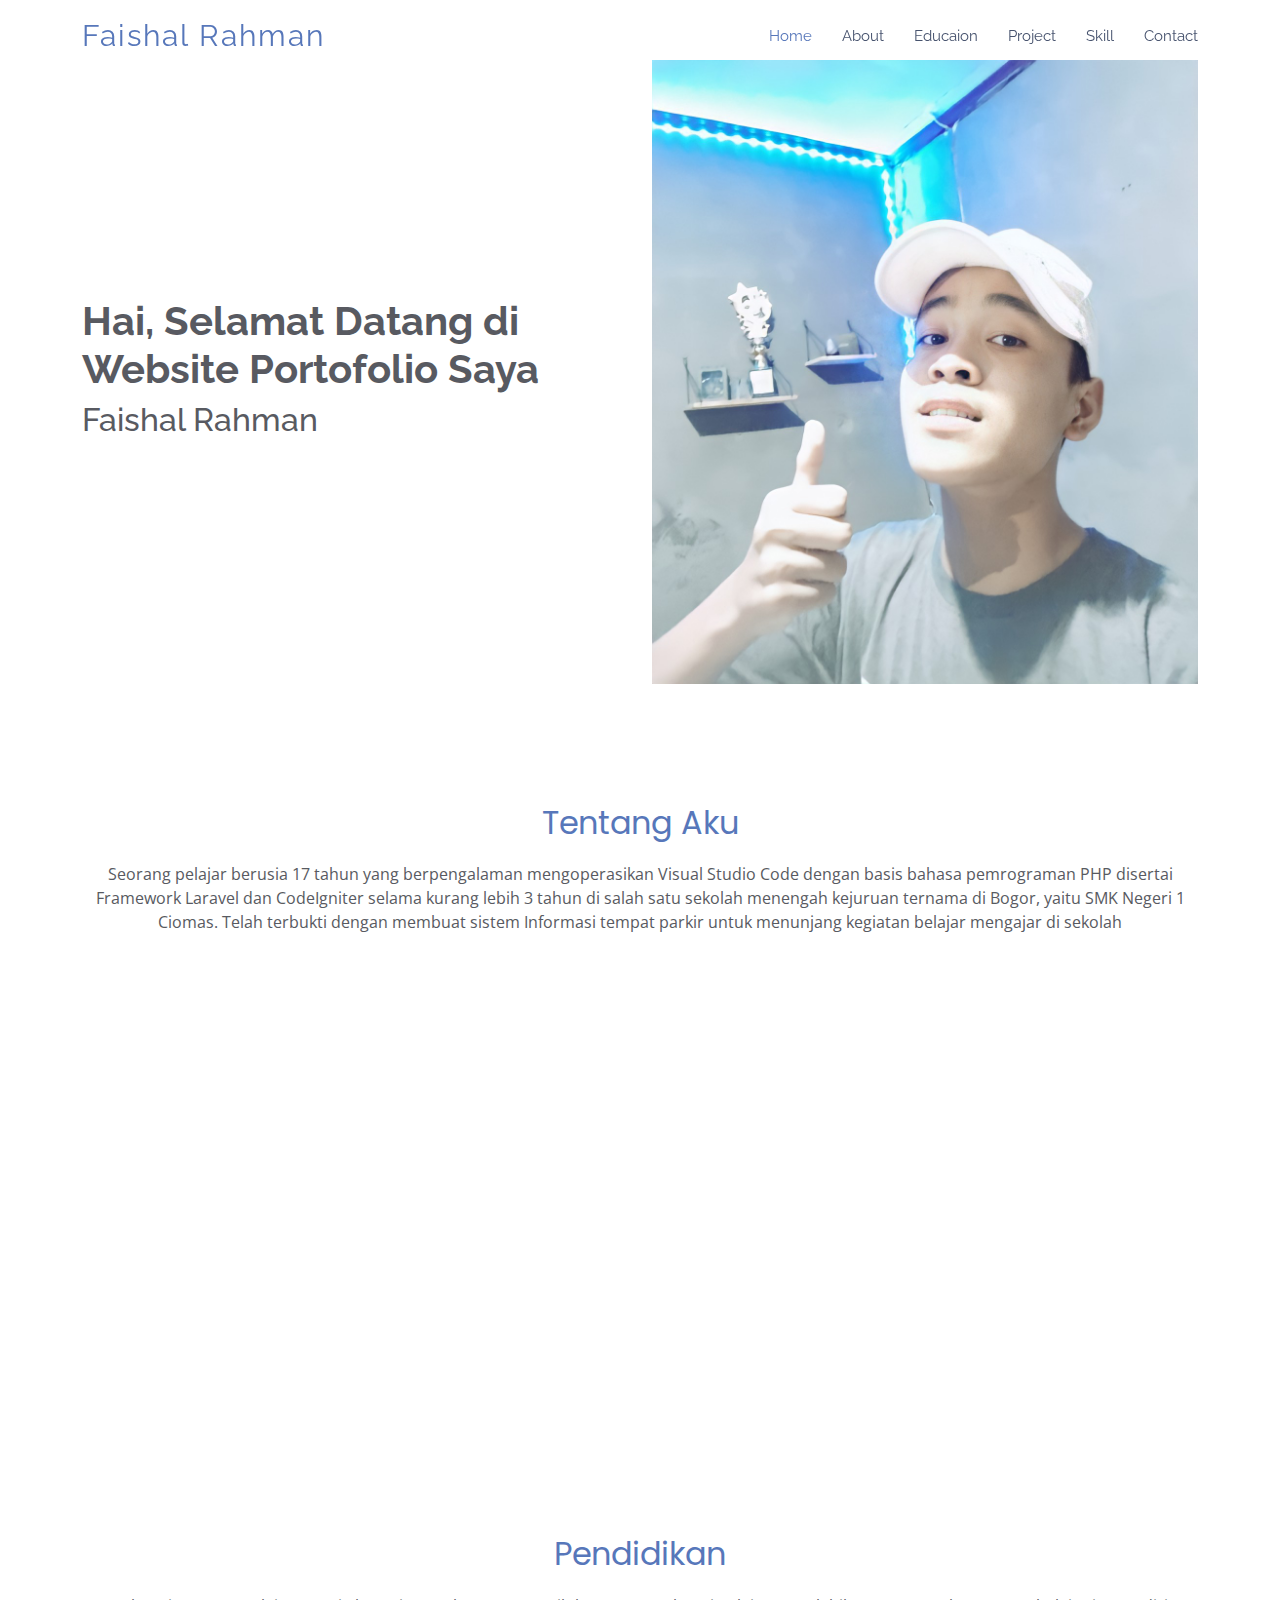
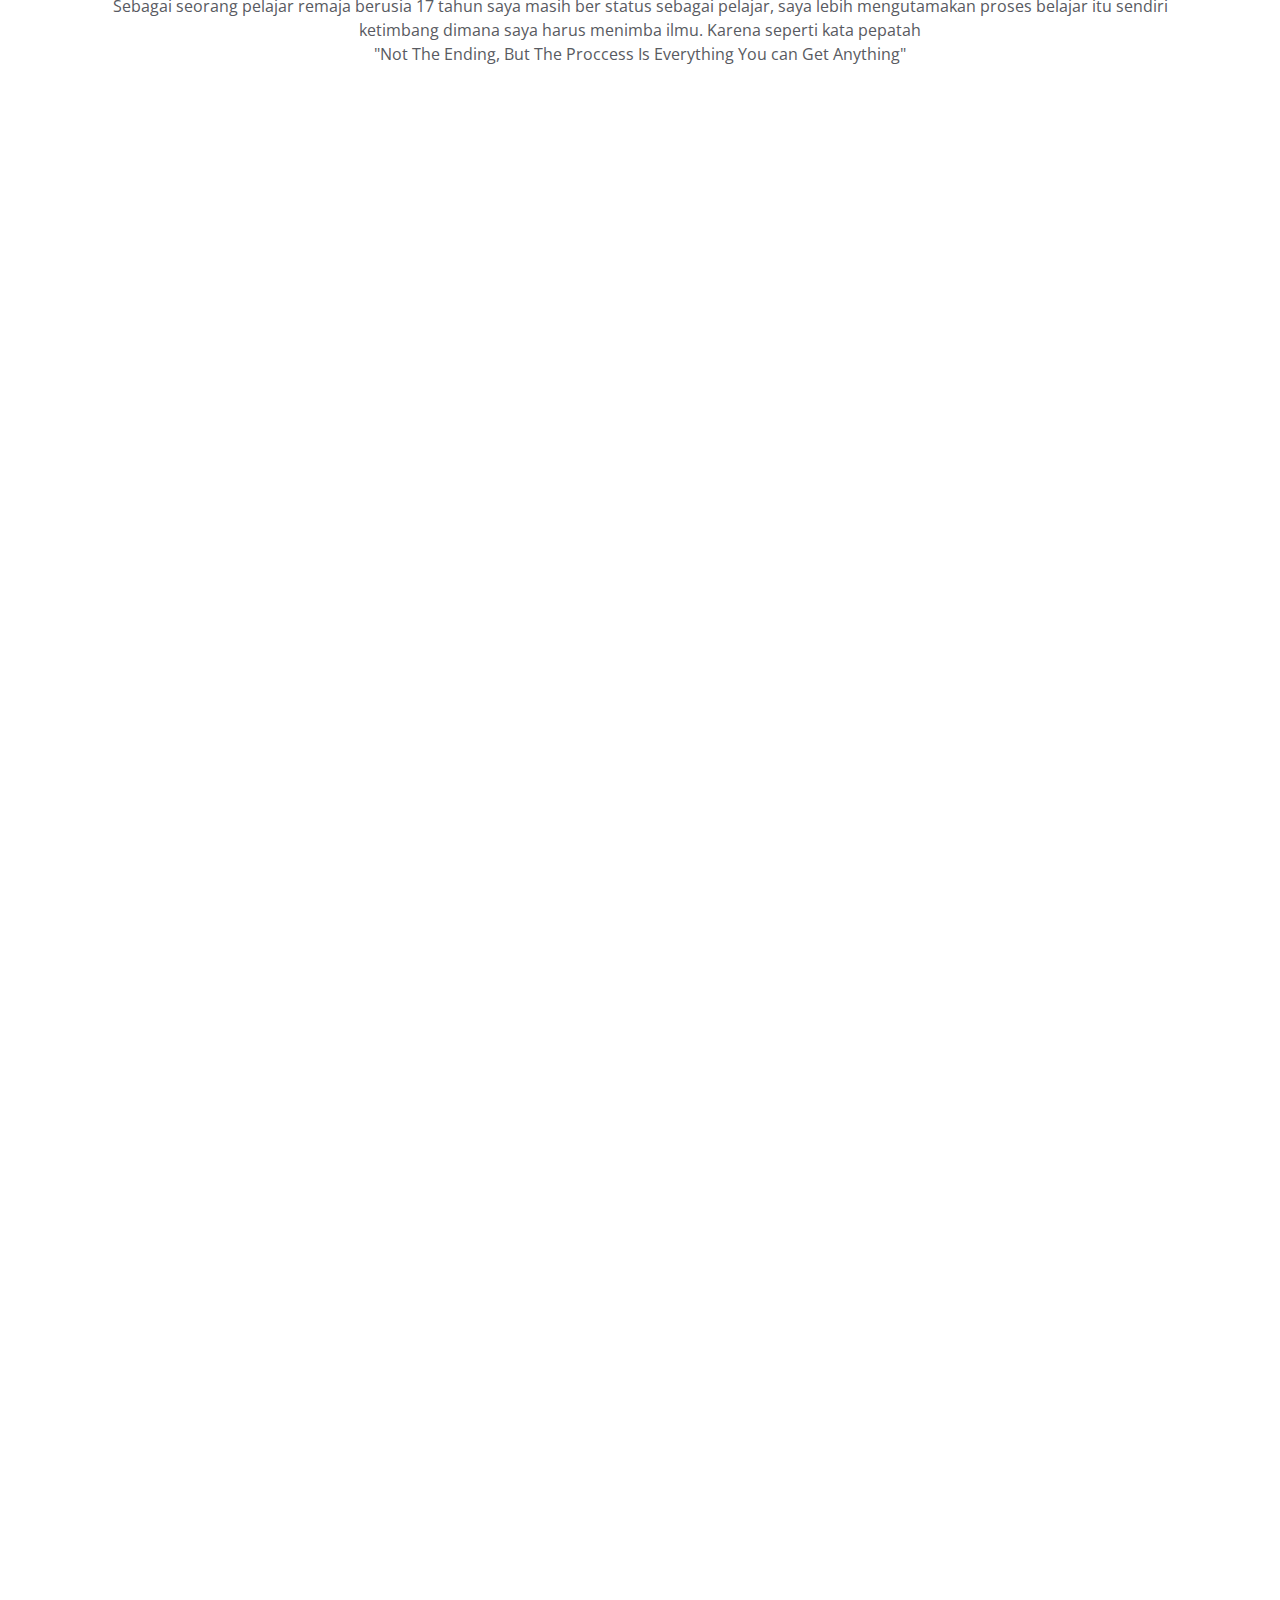
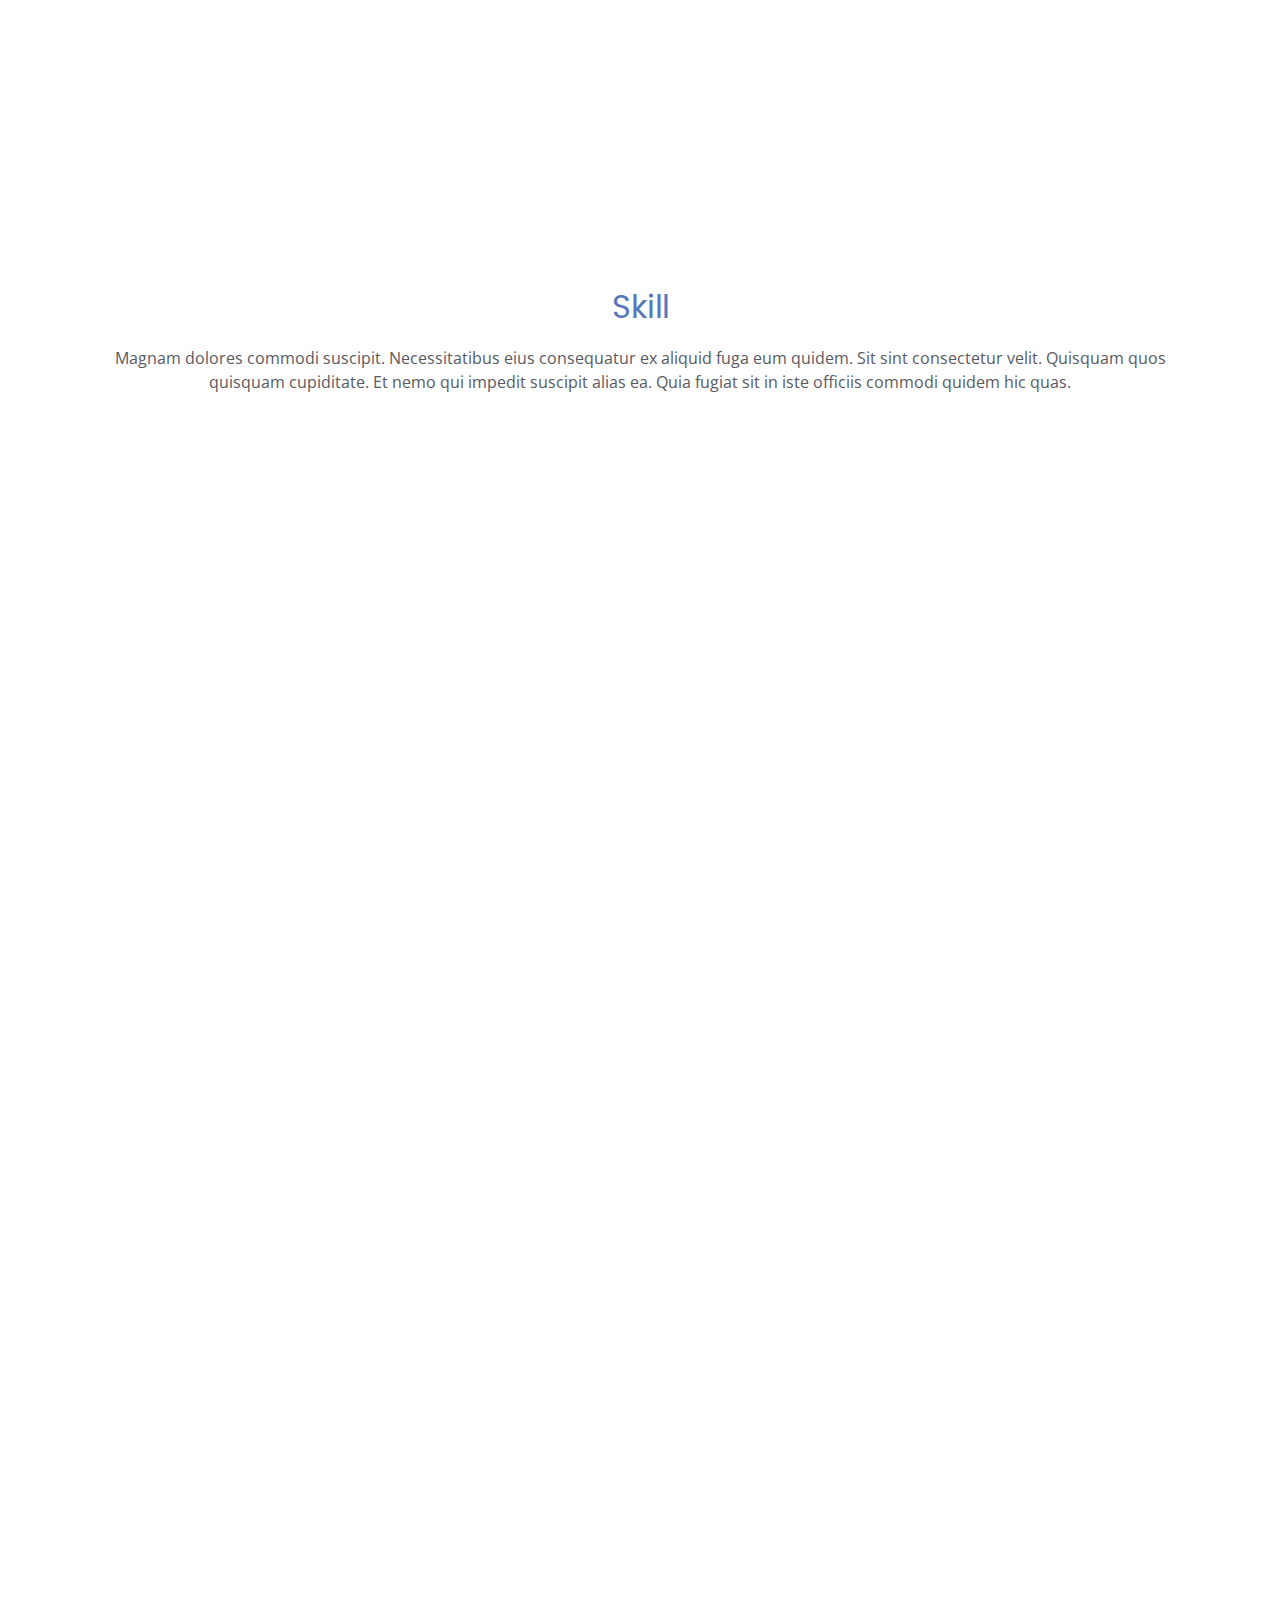
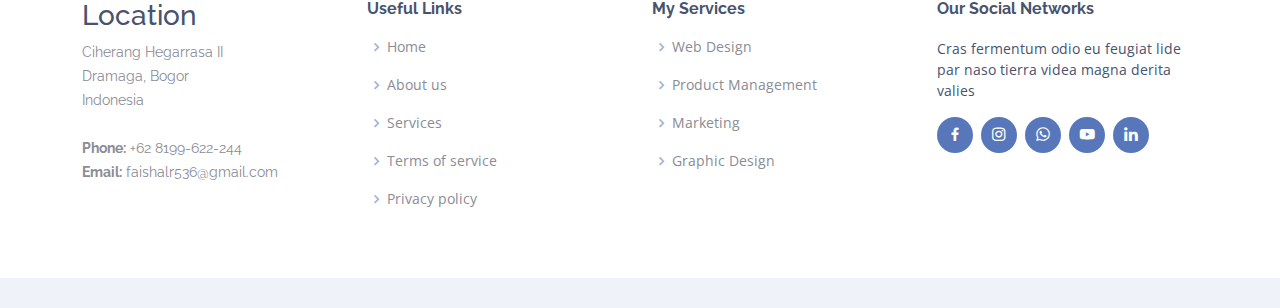
<file: index.html>
<!DOCTYPE html>
<html lang="en">

<head>
  <meta charset="utf-8">
  <meta content="width=device-width, initial-scale=1.0" name="viewport">

  <title>Faishal Rahman</title>
  <meta content="" name="description">
  <meta content="" name="keywords">

  <!-- Favicons -->
  <link href="assets/img/favicon.png" rel="icon">
  <link href="assets/img/apple-touch-icon.png" rel="apple-touch-icon">

  <!-- Google Fonts -->
  <link href="https://fonts.googleapis.com/css?family=Open+Sans:300,300i,400,400i,600,600i,700,700i|Raleway:300,300i,400,400i,500,500i,600,600i,700,700i|Poppins:300,300i,400,400i,500,500i,600,600i,700,700i" rel="stylesheet">

  <!-- Vendor CSS Files -->
  <link href="assets/vendor/aos/aos.css" rel="stylesheet">
  <link href="assets/vendor/bootstrap/css/bootstrap.min.css" rel="stylesheet">
  <link href="assets/vendor/bootstrap-icons/bootstrap-icons.css" rel="stylesheet">
  <link href="assets/vendor/boxicons/css/boxicons.min.css" rel="stylesheet">
  <link href="assets/vendor/glightbox/css/glightbox.min.css" rel="stylesheet">
  <link href="assets/vendor/swiper/swiper-bundle.min.css" rel="stylesheet">

  <!-- Template Main CSS File -->
  <link href="assets/css/style.css" rel="stylesheet">
</head>

<body>

  <!-- ======= Header ======= -->
  <header id="header" class="fixed-top  header-transparent ">
    <div class="container d-flex align-items-center justify-content-between">

      <div class="logo">
        <h1><a href="index.html">Faishal Rahman</a></h1>
        <!-- <a href="index.html"><img src="assets/img/logo.png" alt="" class="img-fluid"></a> -->
      </div>

      <nav id="navbar" class="navbar">
        <ul>
          <li><a class="nav-link scrollto active" href="#home">Home</a></li>
          <li><a class="nav-link scrollto" href="#biodata">About</a></li>
          <li><a class="nav-link scrollto" href="#pendidikan">Educaion</a></li>
          <li><a class="nav-link scrollto" href="#projek">Project</a></li>
          <li><a class="nav-link scrollto" href="#pricing">Skill</a></li>
          <li><a class="nav-link scrollto" href="#contact">Contact</a></li>
        </ul>
        <i class="bi bi-list mobile-nav-toggle"></i>
      </nav><!-- .navbar -->

    </div>
  </header><!-- End Header -->

  <!-- ======= Hero Section ======= -->
  <section id="home" class="d-flex align-items-center">

    <div class="container">
      <div class="row">
        <div class="col-lg-6 d-lg-flex flex-lg-column justify-content-center align-items-stretch pt-5 pt-lg-0 order-2 order-lg-1" data-aos="fade-up">
          <div>
            <b><h1><b>Hai, Selamat Datang di Website Portofolio Saya</b></h1></b>
            <h2>Faishal Rahman</h2>
          </div>
        </div>
        <div class="col-lg-6 d-lg-flex flex-lg-column align-items-stretch order-1 order-lg-2 hero-img" data-aos="fade-up">
          <img src="assets/img/hero-img.png" class="img-fluid" alt="">
        </div>
      </div>
    </div>

  </section><!-- End Hero -->

  <main id="main">

    <!-- ======= App Features Section ======= -->
    <section id="biodata" class="features">
      <div class="container">

        <div class="section-title">
          <h2>Tentang Aku</h2>
          <p>Seorang pelajar berusia 17 tahun yang berpengalaman mengoperasikan Visual Studio Code dengan basis bahasa pemrograman PHP disertai Framework Laravel dan CodeIgniter selama kurang lebih 3 tahun di salah satu sekolah menengah kejuruan ternama di Bogor, yaitu SMK Negeri 1 Ciomas. Telah terbukti dengan membuat sistem Informasi tempat parkir untuk menunjang kegiatan  belajar mengajar di sekolah</p>
        </div>

        <div class="row no-gutters">
          <div class="col-xl-7 d-flex align-items-stretch order-2 order-lg-1">
            <div class="content d-flex flex-column justify-content-center">
              <div class="row">
                <div class="col-md-6 icon-box" data-aos="fade-up">
                  <i class="bx bx-receipt"></i>
                  <h4>Nama Lengkap</h4>
                  <p>Faishal Rahman</p>
                </div>
                <div class="col-md-6 icon-box" data-aos="fade-up" data-aos-delay="100">
                  <i class="bx bx-cube-alt"></i>
                  <h4>Tempat, Tanggal Lahir</h4>
                  <p>18 Februari 2006</p>
                </div>
                <div class="col-md-6 icon-box" data-aos="fade-up" data-aos-delay="200">
                  <i class="bx bx-images"></i>
                  <h4>Jenis Kelamin</h4>
                  <p>Laki-laki</p>
                </div>
                <div class="col-md-6 icon-box" data-aos="fade-up" data-aos-delay="300">
                  <i class="bx bx-shield"></i>
                  <h4>Status</h4>
                  <p>Pelajar</p>
                </div>
                <div class="col-md-6 icon-box" data-aos="fade-up" data-aos-delay="400">
                  <i class="bx bx-atom"></i>
                  <h4>Kewarganegaraan</h4>
                  <p>Indonesia</p>
                </div>
                <div class="col-md-6 icon-box" data-aos="fade-up" data-aos-delay="500">
                  <i class="bx bx-id-card"></i>
                  <h4>Alamat</h4>
                  <p>Ciherang Hegarrasa II, Kec. Dramaga, Kab. Bogor, Jawa Barat, Indonesia</p>
                </div>
              </div>
            </div>
          </div>
          <div class="image col-xl-5 d-flex align-items-stretch justify-content-center order-1 order-lg-2" data-aos="fade-left" data-aos-delay="100">
            <img src="assets/img/features.png" class="img-fluid" alt="">
          </div>
        </div>

      </div>
    </section><!-- End App Features Section -->

    <!-- ======= Details Section ======= -->
    <section id="pendidikan" class="details">
      <div class="container">

        <div class="section-title">
          <h2>Pendidikan</h2>
          <p>Sebagai seorang pelajar remaja berusia 17 tahun saya masih ber status sebagai pelajar, saya lebih mengutamakan proses belajar itu sendiri ketimbang dimana saya harus menimba ilmu. Karena seperti kata pepatah <br>"Not The Ending, But The Proccess Is Everything You can Get Anything"</p>
        </div>

        <div class="row content">
          <div class="col-md-4" data-aos="fade-right">
            <img src="assets/img/details-1.png" class="img-fluid" alt="">
          </div>
          <div class="col-md-8 pt-4" data-aos="fade-up">
            <h3>SD Negeri Margajaya 04</h3>
            <p class="fst-italic">
            2012 - 2018
            </p>
            <ul>
              <li><i class="bi bi-check"></i> Aktif dalam mengikuti kegiatan organisasi maupun kegiatan sekolah</li>
              <li><i class="bi bi-check"></i> Mengikuti lomba-lomba akademik maupun olahraga</li>
              <li><i class="bi bi-check"></i> Selalu mendapatkan peringkat kelas hingga akhir kelulusan</li>
            </ul>
          </div>
        </div>

        <div class="row content">
          <div class="col-md-4 order-1 order-md-2" data-aos="fade-left">
           <center> <img src="assets/img/details-2.png" class="img-fluid" alt="" width="220"></center>
          </div>
          <div class="col-md-8 pt-5 order-2 order-md-1" data-aos="fade-up">
            <h3>MTs. Yasiba Bogor</h3>
            <p class="fst-italic">
             2018 - 2021
            </p>
            <ul>
              <li><i class="bi bi-check"></i> Aktif dalam mengikuti kegiatan sekolah</li>
              <li><i class="bi bi-check"></i> Selalu mendapatkan peringkat kelas hingga akhir kelulusan</li>
              <li><i class="bi bi-check"></i> Mendapatkan peringkat kelas pertama dan menjadi salah satu siswa terbaik dari beberapa kelas pada saat kelulusan</li>
            </ul>
          </div>
        </div>

        <div class="row content">
          <div class="col-md-4" data-aos="fade-right">
            <img src="assets/img/details-3.png" class="img-fluid" alt="">
          </div>
          <div class="col-md-8 pt-5" data-aos="fade-up">
            <h3>SMK Negeri 1 Ciomas</h3>
            <p>2021 - Sekarang</p>
            <ul>
              <li><i class="bi bi-check"></i> Aktif dalam mengikuti kegiatan sekolah</li>
              <li><i class="bi bi-check"></i> Mengikuti beberapa seminar resmi dari sekolah maupun pemerintah</li>
              <li><i class="bi bi-check"></i> Mendapat peringkat kelas setiap tahunya</li>
            </ul>
          </div>
        </div>


      </div>
    </section><!-- End Details Section -->

    <!-- ======= Projek Section ======= -->
    <section id="projek" class="gallery">
      <div class="container" data-aos="fade-up">

        <div class="section-title">
          <h2>Projek</h2>
          <p>Setelah mengikuti pembelajaran tentang pemrograman selama kurang lebih 3 tahun. Saya telah membuat beberapa projek hasil dari pembelajaran serta projek yang saya buat secara mandiri</p>
        </div>

      </div>

      <div class="container-fluid" data-aos="fade-up">
        <div class="gallery-slider swiper">
          <div class="swiper-wrapper">
            <div class="swiper-slide"><a href="assets/img/gallery/gallery-1.png" class="gallery-lightbox" data-gall="gallery-carousel"><img src="assets/img/gallery/gallery-1.png" class="img-fluid" alt=""></a></div>
            <div class="swiper-slide"><a href="assets/img/gallery/gallery-2.png" class="gallery-lightbox" data-gall="gallery-carousel"><img src="assets/img/gallery/gallery-2.png" class="img-fluid" alt=""></a></div>
            <div class="swiper-slide"><a href="assets/img/gallery/gallery-3.png" class="gallery-lightbox" data-gall="gallery-carousel"><img src="assets/img/gallery/gallery-3.png" class="img-fluid" alt=""></a></div>
          </div>
          <div class="swiper-pagination"></div>
        </div>

      </div>
    </section><!-- End Gallery Section -->


    <!-- ======= Pricing Section ======= -->
    <section id="Skill" class="pricing">
      <div class="container">

        <div class="section-title">
          <h2>Skill</h2>
          <p>Magnam dolores commodi suscipit. Necessitatibus eius consequatur ex aliquid fuga eum quidem. Sit sint consectetur velit. Quisquam quos quisquam cupiditate. Et nemo qui impedit suscipit alias ea. Quia fugiat sit in iste officiis commodi quidem hic quas.</p>
        </div>

        <div class="row no-gutters">

          <div class="col-lg-4 box" data-aos="fade-right">
            <h4><span>Kemampuan Dasar</span></h4>
            <ul>
              <li><i class="bx bx-check"></i> Leadership</li>
              <li><i class="bx bx-check"></i> Communication</li>
              <li><i class="bx bx-check"></i> Self-motivation</li>
              <li><i class="bx bx-check"></i> Team Work</li>
            </ul>
          </div>

          <div class="col-lg-4 box featured" data-aos="fade-up">
            <h3>Hard Skill</h3>
            <h4><span>Kemampuan Inti</span></h4>
            <ul>
              <li><i class="bx bx-check"></i> Public Speaking</li>
              <li><i class="bx bx-check"></i> Hardware Engineer</li>
              <li><i class="bx bx-check"></i> Junior Front-end Developer</li>
              <li><i class="bx bx-check"></i> Design Graphic</li>
              <li><i class="bx bx-check"></i> Copy Writter</li>
            </ul>
          </div>

          <div class="col-lg-4 box" data-aos="fade-left">
            <h3>Bahasa</h3>
            <h4><span>Kemampuan Berbahasa</span></h4>
            <ul>
              <li><i class="bx bx-check"></i> Indonesia</li>
              <li><i class="bx bx-check"></i> Inggris</li>
              <!-- <li><i class="bx bx-check"></i> Jepang</li> -->
            </ul>
          </div>

        </div>

      </div>
    </section><!-- End Pricing Section -->

    <!-- ======= Contact Section ======= -->
    <section id="contact" class="contact">
      <div class="container" data-aos="fade-up">

        <div class="section-title">
          <h2>Kontak</h2>
          <p>Magnam dolores commodi suscipit. Necessitatibus eius consequatur ex aliquid fuga eum quidem. Sit sint consectetur velit. Quisquam quos quisquam cupiditate. Et nemo qui impedit suscipit alias ea. Quia fugiat sit in iste officiis commodi quidem hic quas.</p>
        </div>

        <div class="row">

          <div class="col-lg-6">
            <div class="row">
              <div class="col-lg-6 info">
                <i class="bx bx-map"></i>
                <h4>Alamat</h4>
                <p>Ciherang Hegarrasa II<br>Dramaga, Bogor, Jawa Barat</p>
              </div>
              <div class="col-lg-6 info">
                <i class="bx bx-phone"></i>
                <h4>Hubungi Saya</h4>
                <p>+62 8199-622-2444<br>+62 8589-0792-457</p>
              </div>
              <div class="col-lg-6 info">
                <i class="bx bx-envelope"></i>
                <h4>Email Us</h4>
                <p>faishalr536@gmail.com</p><br>moonfire491@gail.com</p>
              </div>
              <div class="col-lg-6 info">
                <i class="bx bx-time-five"></i>
                <h4>Jam Kerja</h4>
                <p>Senin - Jumat: 09:00 s/d 16:00 <br>Sabtu: 10:00 s/d 15:00</p>
              </div>
            </div>
          </div>

          <div class="col-lg-6">
            <form action="forms/contact.php" method="post" role="form" class="php-email-form" data-aos="fade-up">
              <div class="form-group">
                <input placeholder="Your Name" type="text" name="name" class="form-control" id="name" required>
              </div>
              <div class="form-group mt-3">
                <input placeholder="Your Email" type="email" class="form-control" name="email" id="email" required>
              </div>
              <div class="form-group mt-3">
                <input placeholder="Subject" type="text" class="form-control" name="subject" id="subject" required>
              </div>
              <div class="form-group mt-3">
                <textarea placeholder="Message" class="form-control" name="message" rows="5" required></textarea>
              </div>
              <div class="my-3">
                <div class="loading">Loading</div>
                <div class="error-message"></div>
                <div class="sent-message">Your message has been sent. Thank you!</div>
              </div>
              <div class="text-center"><button type="submit">Send Message</button></div>
            </form>
          </div>

        </div>

      </div>
    </section><!-- End Contact Section -->

  </main><!-- End #main -->

  <!-- ======= Footer ======= -->
  <footer id="footer">
    <div class="footer-top">
      <div class="container">
        <div class="row">

          <div class="col-lg-3 col-md-6 footer-contact">
            <h3>Location</h3>
            <p>
              Ciherang Hegarrasa II<br>
              Dramaga, Bogor<br>
              Indonesia<br><br>
              <strong>Phone:</strong> +62 8199-622-244<br>
              <strong>Email:</strong> faishalr536@gmail.com<br>
            </p>
          </div>

          <div class="col-lg-3 col-md-6 footer-links">
            <h4>Useful Links</h4>
            <ul>
              <li><i class="bx bx-chevron-right"></i> <a href="#">Home</a></li>
              <li><i class="bx bx-chevron-right"></i> <a href="#">About us</a></li>
              <li><i class="bx bx-chevron-right"></i> <a href="#">Services</a></li>
              <li><i class="bx bx-chevron-right"></i> <a href="#">Terms of service</a></li>
              <li><i class="bx bx-chevron-right"></i> <a href="#">Privacy policy</a></li>
            </ul>
          </div>

          <div class="col-lg-3 col-md-6 footer-links">
            <h4>My Services</h4>
            <ul>
              <li><i class="bx bx-chevron-right"></i> <a href="#">Web Design</a></li>
              <li><i class="bx bx-chevron-right"></i> <a href="#">Product Management</a></li>
              <li><i class="bx bx-chevron-right"></i> <a href="#">Marketing</a></li>
              <li><i class="bx bx-chevron-right"></i> <a href="#">Graphic Design</a></li>
            </ul>
          </div>

          <div class="col-lg-3 col-md-6 footer-links">
            <h4>Our Social Networks</h4>
            <p>Cras fermentum odio eu feugiat lide par naso tierra videa magna derita valies</p>
            <div class="social-links mt-3">
              <a href="#=https://www.facebook.com/faishal.rahman.12935?mibextid=ZbWKwL" class="facebook"><i class="bx bxl-facebook"></i></a>
              <a href="https://instagram.com/cavion_21?igshid=ZGUzMzM3NWJiOQ==" class="instagram"><i class="bx bxl-instagram"></i></a>
              <a href="https://wa.me/qr/PVNDK6WKRZAOE1 " class="whatsapp"><i class="bx bxl-whatsapp"></i></a>
              <a href="https://youtube.com/@FaishalR-vg4py" class="google-plus"><i class="bx bxl-youtube"></i></a>
              <a href="https://www.linkedin.com/in/faishal-rahman-790828283" class="linkedin"><i class="bx bxl-linkedin"></i></a>
            </div>
          </div>

        </div>
      </div>
    </div>

  </footer><!-- End Footer -->

  <a href="#" class="back-to-top d-flex align-items-center justify-content-center"><i class="bi bi-arrow-up-short"></i></a>

  <!-- Vendor JS Files -->
  <script src="assets/vendor/aos/aos.js"></script>
  <script src="assets/vendor/bootstrap/js/bootstrap.bundle.min.js"></script>
  <script src="assets/vendor/glightbox/js/glightbox.min.js"></script>
  <script src="assets/vendor/swiper/swiper-bundle.min.js"></script>
  <script src="assets/vendor/php-email-form/validate.js"></script>

  <!-- Template Main JS File -->
  <script src="assets/js/main.js"></script>

</body>

</html>
</file>
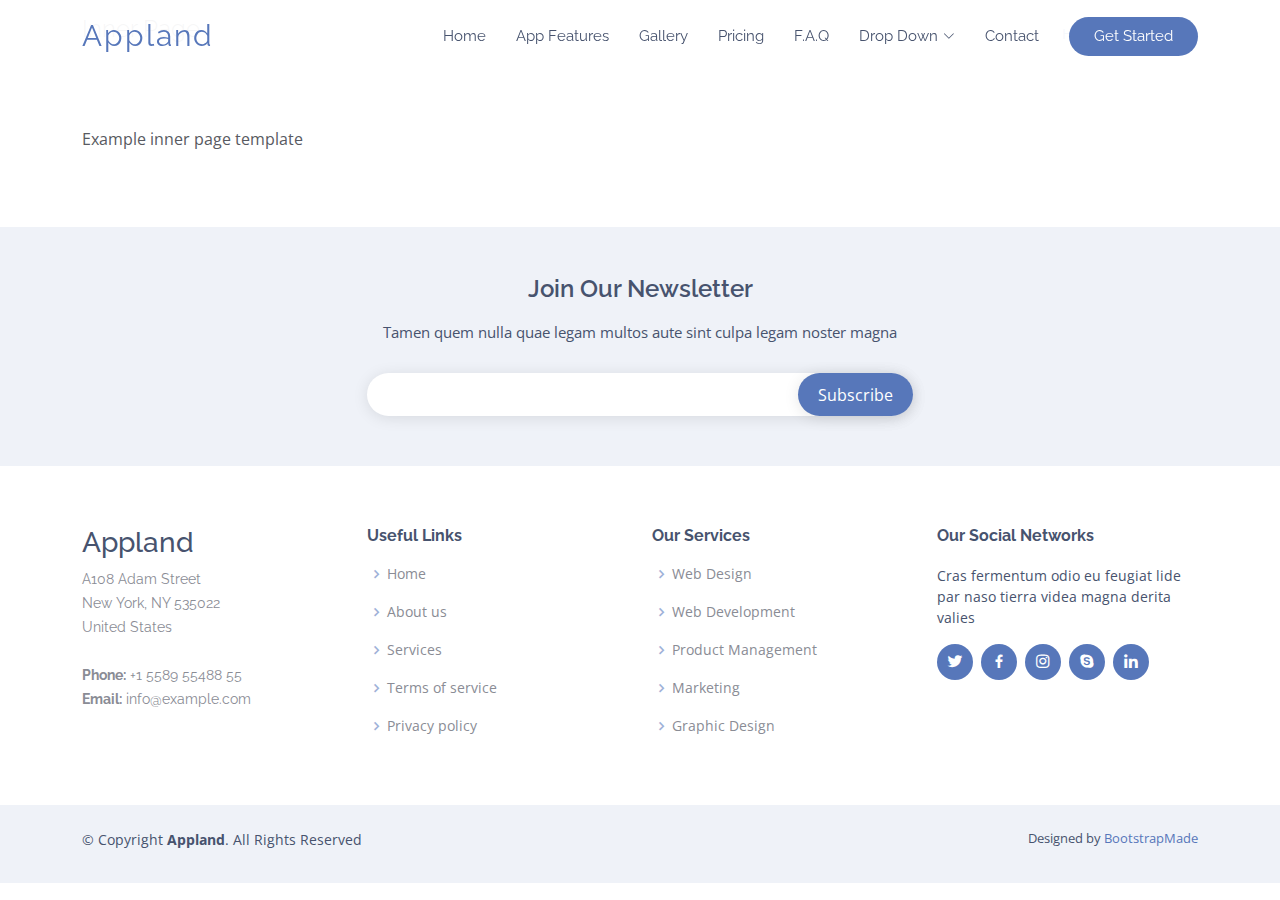
<file: inner-page.html>
<!DOCTYPE html>
<html lang="en">

<head>
  <meta charset="utf-8">
  <meta content="width=device-width, initial-scale=1.0" name="viewport">

  <title>Faishal Rahman</title>
  <meta content="" name="description">
  <meta content="" name="keywords">

  <!-- Favicons -->
  <link href="assets/img/favicon.png" rel="icon">
  <link href="assets/img/apple-touch-icon.png" rel="apple-touch-icon">

  <!-- Google Fonts -->
  <link href="https://fonts.googleapis.com/css?family=Open+Sans:300,300i,400,400i,600,600i,700,700i|Raleway:300,300i,400,400i,500,500i,600,600i,700,700i|Poppins:300,300i,400,400i,500,500i,600,600i,700,700i" rel="stylesheet">

  <!-- Vendor CSS Files -->
  <link href="assets/vendor/aos/aos.css" rel="stylesheet">
  <link href="assets/vendor/bootstrap/css/bootstrap.min.css" rel="stylesheet">
  <link href="assets/vendor/bootstrap-icons/bootstrap-icons.css" rel="stylesheet">
  <link href="assets/vendor/boxicons/css/boxicons.min.css" rel="stylesheet">
  <link href="assets/vendor/glightbox/css/glightbox.min.css" rel="stylesheet">
  <link href="assets/vendor/swiper/swiper-bundle.min.css" rel="stylesheet">

  <!-- Template Main CSS File -->
  <link href="assets/css/style.css" rel="stylesheet">
</head>

<body>

  <!-- ======= Header ======= -->
  <header id="header" class="fixed-top ">
    <div class="container d-flex align-items-center justify-content-between">

      <div class="logo">
        <h1><a href="index.html">Appland</a></h1>
        <!-- Uncomment below if you prefer to use an image logo -->
        <!-- <a href="index.html"><img src="assets/img/logo.png" alt="" class="img-fluid"></a>-->
      </div>

      <nav id="navbar" class="navbar">
        <ul>
          <li><a class="nav-link scrollto " href="#hero">Home</a></li>
          <li><a class="nav-link scrollto" href="#features">App Features</a></li>
          <li><a class="nav-link scrollto" href="#gallery">Gallery</a></li>
          <li><a class="nav-link scrollto" href="#pricing">Pricing</a></li>
          <li><a class="nav-link scrollto" href="#faq">F.A.Q</a></li>
          <li class="dropdown"><a href="#"><span>Drop Down</span> <i class="bi bi-chevron-down"></i></a>
            <ul>
              <li><a href="#">Drop Down 1</a></li>
              <li class="dropdown"><a href="#"><span>Deep Drop Down</span> <i class="bi bi-chevron-right"></i></a>
                <ul>
                  <li><a href="#">Deep Drop Down 1</a></li>
                  <li><a href="#">Deep Drop Down 2</a></li>
                  <li><a href="#">Deep Drop Down 3</a></li>
                  <li><a href="#">Deep Drop Down 4</a></li>
                  <li><a href="#">Deep Drop Down 5</a></li>
                </ul>
              </li>
              <li><a href="#">Drop Down 2</a></li>
              <li><a href="#">Drop Down 3</a></li>
              <li><a href="#">Drop Down 4</a></li>
            </ul>
          </li>
          <li><a class="nav-link scrollto" href="#contact">Contact</a></li>
          <li><a class="getstarted scrollto" href="#features">Get Started</a></li>
        </ul>
        <i class="bi bi-list mobile-nav-toggle"></i>
      </nav><!-- .navbar -->

    </div>
  </header><!-- End Header -->

  <main id="main">

    <!-- ======= Breadcrumbs Section ======= -->
    <section class="breadcrumbs">
      <div class="container">

        <div class="d-flex justify-content-between align-items-center">
          <h2>Inner Page</h2>
          <ol>
            <li><a href="index.html">Home</a></li>
            <li>Inner Page</li>
          </ol>
        </div>

      </div>
    </section><!-- End Breadcrumbs Section -->

    <section class="inner-page">
      <div class="container">
        <p>
          Example inner page template
        </p>
      </div>
    </section>

  </main><!-- End #main -->

  <!-- ======= Footer ======= -->
  <footer id="footer">

    <div class="footer-newsletter">
      <div class="container">
        <div class="row justify-content-center">
          <div class="col-lg-6">
            <h4>Join Our Newsletter</h4>
            <p>Tamen quem nulla quae legam multos aute sint culpa legam noster magna</p>
            <form action="" method="post">
              <input type="email" name="email"><input type="submit" value="Subscribe">
            </form>
          </div>
        </div>
      </div>
    </div>

    <div class="footer-top">
      <div class="container">
        <div class="row">

          <div class="col-lg-3 col-md-6 footer-contact">
            <h3>Appland</h3>
            <p>
              A108 Adam Street <br>
              New York, NY 535022<br>
              United States <br><br>
              <strong>Phone:</strong> +1 5589 55488 55<br>
              <strong>Email:</strong> info@example.com<br>
            </p>
          </div>

          <div class="col-lg-3 col-md-6 footer-links">
            <h4>Useful Links</h4>
            <ul>
              <li><i class="bx bx-chevron-right"></i> <a href="#">Home</a></li>
              <li><i class="bx bx-chevron-right"></i> <a href="#">About us</a></li>
              <li><i class="bx bx-chevron-right"></i> <a href="#">Services</a></li>
              <li><i class="bx bx-chevron-right"></i> <a href="#">Terms of service</a></li>
              <li><i class="bx bx-chevron-right"></i> <a href="#">Privacy policy</a></li>
            </ul>
          </div>

          <div class="col-lg-3 col-md-6 footer-links">
            <h4>Our Services</h4>
            <ul>
              <li><i class="bx bx-chevron-right"></i> <a href="#">Web Design</a></li>
              <li><i class="bx bx-chevron-right"></i> <a href="#">Web Development</a></li>
              <li><i class="bx bx-chevron-right"></i> <a href="#">Product Management</a></li>
              <li><i class="bx bx-chevron-right"></i> <a href="#">Marketing</a></li>
              <li><i class="bx bx-chevron-right"></i> <a href="#">Graphic Design</a></li>
            </ul>
          </div>

          <div class="col-lg-3 col-md-6 footer-links">
            <h4>Our Social Networks</h4>
            <p>Cras fermentum odio eu feugiat lide par naso tierra videa magna derita valies</p>
            <div class="social-links mt-3">
              <a href="#" class="twitter"><i class="bx bxl-twitter"></i></a>
              <a href="#" class="facebook"><i class="bx bxl-facebook"></i></a>
              <a href="#" class="instagram"><i class="bx bxl-instagram"></i></a>
              <a href="#" class="google-plus"><i class="bx bxl-skype"></i></a>
              <a href="#" class="linkedin"><i class="bx bxl-linkedin"></i></a>
            </div>
          </div>

        </div>
      </div>
    </div>

    <div class="container py-4">
      <div class="copyright">
        &copy; Copyright <strong><span>Appland</span></strong>. All Rights Reserved
      </div>
      <div class="credits">
        <!-- All the links in the footer should remain intact. -->
        <!-- You can delete the links only if you purchased the pro version. -->
        <!-- Licensing information: https://bootstrapmade.com/license/ -->
        <!-- Purchase the pro version with working PHP/AJAX contact form: https://bootstrapmade.com/free-bootstrap-app-landing-page-template/ -->
        Designed by <a href="https://bootstrapmade.com/">BootstrapMade</a>
      </div>
    </div>
  </footer><!-- End Footer -->

  <a href="#" class="back-to-top d-flex align-items-center justify-content-center"><i class="bi bi-arrow-up-short"></i></a>

  <!-- Vendor JS Files -->
  <script src="assets/vendor/aos/aos.js"></script>
  <script src="assets/vendor/bootstrap/js/bootstrap.bundle.min.js"></script>
  <script src="assets/vendor/glightbox/js/glightbox.min.js"></script>
  <script src="assets/vendor/swiper/swiper-bundle.min.js"></script>
  <script src="assets/vendor/php-email-form/validate.js"></script>

  <!-- Template Main JS File -->
  <script src="assets/js/main.js"></script>

</body>

</html>
</file>
<file: assets/css/style.css>
body {
  font-family: "Open Sans", sans-serif;
  color: #585a61;
}

a {
  color: #5777ba;
  text-decoration: none;
}

a:hover {
  color: #7b94c9;
  text-decoration: none;
}

h1,
h2,
h3,
h4,
h5,
h6 {
  font-family: "Raleway", sans-serif;
}


.back-to-top {
  position: fixed;
  visibility: hidden;
  opacity: 0;
  right: 15px;
  bottom: 15px;
  z-index: 996;
  background: #5777ba;
  width: 40px;
  height: 40px;
  border-radius: 50px;
  transition: all 0.4s;
}

.back-to-top i {
  font-size: 24px;
  color: #fff;
  line-height: 0;
}

.back-to-top:hover {
  background: #748ec6;
  color: #fff;
}

.back-to-top.active {
  visibility: visible;
  opacity: 1;
}

/*--------------------------------------------------------------
mobile devices
--------------------------------------------------------------*/
@media screen and (max-width: 768px) {
  [data-aos-delay] {
    transition-delay: 0 !important;
  }
}

/*--------------------------------------------------------------
# Header
--------------------------------------------------------------*/
#header {
  transition: all 0.5s;
  z-index: 997;
  transition: all 0.5s;
  padding: 15px 0;
  background: rgba(255, 255, 255, 0.95);
}

#header.header-transparent {
  background: transparent;
}

#header.header-scrolled {
  background: rgba(255, 255, 255, 0.95);
  box-shadow: 0px 2px 15px rgba(0, 0, 0, 0.1);
}

#header .logo h1 {
  font-size: 30px;
  margin: 0;
  line-height: 1;
  font-weight: 400;
  letter-spacing: 2px;
}

#header .logo h1 a,
#header .logo h1 a:hover {
  color: #5777ba;
  text-decoration: none;
}

#header .logo img {
  margin: 0;
  max-height: 40px;
}

/*--------------------------------------------------------------
# Navigation Menu
--------------------------------------------------------------*/
/**
* Desktop Navigation 
*/
.navbar {
  padding: 0;
}

.navbar ul {
  margin: 0;
  padding: 0;
  display: flex;
  list-style: none;
  align-items: center;
}

.navbar li {
  position: relative;
}

.navbar a,
.navbar a:focus {
  display: flex;
  align-items: center;
  justify-content: space-between;
  padding: 10px 0 10px 30px;
  font-family: "Raleway", sans-serif;
  font-size: 15px;
  color: #47536e;
  white-space: nowrap;
  transition: 0.3s;
}

.navbar a i,
.navbar a:focus i {
  font-size: 12px;
  line-height: 0;
  margin-left: 5px;
}

.navbar a:hover,
.navbar .active,
.navbar .active:focus,
.navbar li:hover>a {
  color: #5777ba;
}

.navbar .getstarted,
.navbar .getstarted:focus {
  background: #5777ba;
  color: #fff;
  padding: 12px 25px;
  margin-left: 30px;
  color: #fff;
  line-height: 1;
  border-radius: 50px;
}

.navbar .getstarted:hover,
.navbar .getstarted:focus:hover {
  background: #748ec6;
  color: #fff;
}

.navbar .dropdown ul {
  display: block;
  position: absolute;
  left: 14px;
  top: calc(100% + 30px);
  margin: 0;
  padding: 10px 0;
  z-index: 99;
  opacity: 0;
  visibility: hidden;
  background: #fff;
  box-shadow: 0px 0px 30px rgba(127, 137, 161, 0.25);
  transition: 0.3s;
  border-radius: 4px;
}

.navbar .dropdown ul li {
  min-width: 200px;
}

.navbar .dropdown ul a {
  padding: 10px 20px;
  font-size: 15px;
  text-transform: none;
  font-weight: 600;
}

.navbar .dropdown ul a i {
  font-size: 12px;
}

.navbar .dropdown ul a:hover,
.navbar .dropdown ul .active:hover,
.navbar .dropdown ul li:hover>a {
  color: #5777ba;
}

.navbar .dropdown:hover>ul {
  opacity: 1;
  top: 100%;
  visibility: visible;
}

.navbar .dropdown .dropdown ul {
  top: 0;
  left: calc(100% - 30px);
  visibility: hidden;
}

.navbar .dropdown .dropdown:hover>ul {
  opacity: 1;
  top: 0;
  left: 100%;
  visibility: visible;
}

@media (max-width: 1366px) {
  .navbar .dropdown .dropdown ul {
    left: -90%;
  }

  .navbar .dropdown .dropdown:hover>ul {
    left: -100%;
  }
}

/**
* Mobile Navigation 
*/
.mobile-nav-toggle {
  color: #47536e;
  font-size: 28px;
  cursor: pointer;
  display: none;
  line-height: 0;
  transition: 0.5s;
}

.mobile-nav-toggle.bi-x {
  color: #fff;
}

@media (max-width: 991px) {
  .mobile-nav-toggle {
    display: block;
  }

  .navbar ul {
    display: none;
  }
}

.navbar-mobile {
  position: fixed;
  overflow: hidden;
  top: 0;
  right: 0;
  left: 0;
  bottom: 0;
  background: rgba(51, 60, 79, 0.9);
  transition: 0.3s;
  z-index: 999;
}

.navbar-mobile .mobile-nav-toggle {
  position: absolute;
  top: 15px;
  right: 15px;
}

.navbar-mobile ul {
  display: block;
  position: absolute;
  top: 55px;
  right: 15px;
  bottom: 15px;
  left: 15px;
  padding: 10px 0;
  border-radius: 6px;
  background-color: #fff;
  overflow-y: auto;
  transition: 0.3s;
}

.navbar-mobile a,
.navbar-mobile a:focus {
  padding: 10px 20px;
  font-size: 15px;
  color: #47536e;
}

.navbar-mobile a:hover,
.navbar-mobile .active,
.navbar-mobile li:hover>a {
  color: #5777ba;
}

.navbar-mobile .getstarted,
.navbar-mobile .getstarted:focus {
  margin: 15px;
}

.navbar-mobile .dropdown ul {
  position: static;
  display: none;
  margin: 10px 20px;
  padding: 10px 0;
  z-index: 99;
  opacity: 1;
  visibility: visible;
  background: #fff;
  box-shadow: 0px 0px 30px rgba(127, 137, 161, 0.25);
}

.navbar-mobile .dropdown ul li {
  min-width: 200px;
}

.navbar-mobile .dropdown ul a {
  padding: 10px 20px;
}

.navbar-mobile .dropdown ul a i {
  font-size: 12px;
}

.navbar-mobile .dropdown ul a:hover,
.navbar-mobile .dropdown ul .active:hover,
.navbar-mobile .dropdown ul li:hover>a {
  color: #5777ba;
}

.navbar-mobile .dropdown>.dropdown-active {
  display: block;
}

/*--------------------------------------------------------------
# Hero Section
--------------------------------------------------------------*/
#hero {
  width: 100%;
  position: relative;
  overflow: hidden;
  padding: 140px 0 100px 0;
}

#hero::before {
  content: "";
  position: absolute;
  right: -100%;
  top: 20%;
  width: 250%;
  height: 200%;
  z-index: -1;
  background-color: #e8ecf5;
  transform: skewY(135deg);
}

#hero h1 {
  margin: 0 0 10px 0;
  font-size: 48px;
  font-weight: 500;
  line-height: 56px;
  color: #5777ba;
  font-family: "Poppins", sans-serif;
}

#hero h2 {
  color: #515f7d;
  margin-bottom: 50px;
  font-size: 20px;
}

#hero .download-btn {
  font-family: "Raleway", sans-serif;
  font-weight: 500;
  font-size: 15px;
  display: inline-block;
  padding: 8px 24px 10px 46px;
  border-radius: 3px;
  transition: 0.5s;
  color: #fff;
  background: #47536e;
  position: relative;
}

#hero .download-btn:hover {
  background: #5777ba;
}

#hero .download-btn i {
  font-size: 20px;
  position: absolute;
  left: 18px;
  top: 8.5px;
}

#hero .download-btn+.download-btn {
  margin-left: 20px;
}

@media (max-width: 991px) {
  #hero {
    text-align: center;
  }

  #hero .download-btn+.download-btn {
    margin: 0 10px;
  }

  #hero .hero-img {
    text-align: center;
  }

  #hero .hero-img img {
    width: 60%;
  }
}

@media (max-width: 768px) {
  #hero h1 {
    font-size: 28px;
    line-height: 36px;
  }

  #hero h2 {
    font-size: 18px;
    line-height: 24px;
    margin-bottom: 30px;
  }

  #hero .hero-img img {
    width: 70%;
  }
}

@media (max-width: 575px) {
  #hero .hero-img img {
    width: 80%;
  }
}

/*--------------------------------------------------------------
# Sections General
--------------------------------------------------------------*/
section {
  padding: 60px 0;
  overflow: hidden;
}

.section-bg {
  background-color: #f2f5fa;
}

.section-title {
  text-align: center;
  padding-bottom: 30px;
}

.section-title h2 {
  font-size: 32px;
  font-weight: 400;
  margin-bottom: 20px;
  padding-bottom: 0;
  color: #5777ba;
  font-family: "Poppins", sans-serif;
}

.section-title p {
  margin-bottom: 0;
}

/*--------------------------------------------------------------
# Breadcrumbs
--------------------------------------------------------------*/
.breadcrumbs {
  padding: 15px 0;
  background-color: #f6f8fb;
  min-height: 40px;
}

.breadcrumbs h2 {
  font-size: 24px;
  font-weight: 300;
}

.breadcrumbs ol {
  display: flex;
  flex-wrap: wrap;
  list-style: none;
  padding: 0;
  margin: 0;
  font-size: 14px;
}

.breadcrumbs ol li+li {
  padding-left: 10px;
}

.breadcrumbs ol li+li::before {
  display: inline-block;
  padding-right: 10px;
  color: #6c757d;
  content: "/";
}

@media (max-width: 768px) {
  .breadcrumbs .d-flex {
    display: block !important;
  }

  .breadcrumbs ol {
    display: block;
  }

  .breadcrumbs ol li {
    display: inline-block;
  }
}

/*--------------------------------------------------------------
# App Features
--------------------------------------------------------------*/
.features .content {
  padding: 30px 0;
}

.features .content .icon-box {
  margin-top: 25px;
}

.features .content .icon-box h4 {
  font-size: 20px;
  font-weight: 700;
  margin: 5px 0 10px 60px;
}

.features .content .icon-box i {
  font-size: 48px;
  float: left;
  color: #5777ba;
}

.features .content .icon-box p {
  font-size: 15px;
  color: #979aa1;
  margin-left: 60px;
}

@media (max-width: 991px) {
  .features .image {
    text-align: center;
  }

  .features .image img {
    max-width: 80%;
  }
}

@media (max-width: 667px) {
  .features .image img {
    max-width: 100%;
  }
}

/*--------------------------------------------------------------
# Details
--------------------------------------------------------------*/
.details .content+.content {
  margin-top: 100px;
}

.details .content h3 {
  font-weight: 700;
  font-size: 32px;
  color: #47536e;
}

.details .content ul {
  list-style: none;
  padding: 0;
}

.details .content ul li {
  padding-bottom: 10px;
}

.details .content ul i {
  font-size: 24px;
  padding-right: 2px;
  color: #5777ba;
  line-height: 0;
}

.details .content p:last-child {
  margin-bottom: 0;
}

/*--------------------------------------------------------------
# Gallery
--------------------------------------------------------------*/
.gallery {
  overflow: hidden;
}


.gallery .swiper-slide {
  transition: 0.3s;
}

.gallery .swiper-pagination {
  margin-top: 20px;
  position: relative;
}

.gallery .swiper-pagination .swiper-pagination-bullet {
  width: 12px;
  height: 12px;
  background-color: #fff;
  opacity: 1;
  border: 1px solid #5777ba;
}

.gallery .swiper-pagination .swiper-pagination-bullet-active {
  background-color: #5777ba;
}

.gallery .swiper-slide-active {
  text-align: center;
}

@media (min-width: 992px) {
  .gallery .swiper-wrapper {
    padding: 40px 0;
  }

  .gallery .swiper-slide-active {
    border: 6px solid #5777ba;
    padding: 4px;
    background: #fff;
    z-index: 1;
    transform: scale(1.2);
    margin-top: 10px;
    border-radius: 25px;
  }
}

/*--------------------------------------------------------------
# Testimonials
--------------------------------------------------------------*/
.testimonials .testimonials-carousel,
.testimonials .testimonials-slider {
  overflow: hidden;
}

.testimonials .testimonial-item {
  box-sizing: content-box;
  padding: 30px 30px 30px 60px;
  margin: 30px 10px 30px 50px;
  min-height: 200px;
  box-shadow: 0px 2px 15px rgba(0, 0, 0, 0.08);
  position: relative;
  background: #fff;
}

.testimonials .testimonial-item .testimonial-img {
  width: 90px;
  border-radius: 10px;
  border: 6px solid #fff;
  position: absolute;
  left: -45px;
}

.testimonials .testimonial-item h3 {
  font-size: 18px;
  font-weight: bold;
  margin: 10px 0 5px 0;
  color: #111;
}

.testimonials .testimonial-item h4 {
  font-size: 14px;
  color: #999;
  margin: 0;
}

.testimonials .testimonial-item .quote-icon-left,
.testimonials .testimonial-item .quote-icon-right {
  color: #e8ecf5;
  font-size: 26px;
}

.testimonials .testimonial-item .quote-icon-left {
  display: inline-block;
  left: -5px;
  position: relative;
}

.testimonials .testimonial-item .quote-icon-right {
  display: inline-block;
  right: -5px;
  position: relative;
  top: 10px;
}

.testimonials .testimonial-item p {
  font-style: italic;
  margin: 15px auto 15px auto;
}

.testimonials .swiper-pagination {
  margin-top: 20px;
  position: relative;
}

.testimonials .swiper-pagination .swiper-pagination-bullet {
  width: 12px;
  height: 12px;
  background-color: #fff;
  opacity: 1;
  border: 1px solid #5777ba;
}

.testimonials .swiper-pagination .swiper-pagination-bullet-active {
  background-color: #5777ba;
}

/*--------------------------------------------------------------
# Pricing
--------------------------------------------------------------*/
.pricing .row {
  padding-top: 40px;
}

.pricing .box {
  padding: 40px;
  margin-bottom: 30px;
  box-shadow: 0px 0px 30px rgba(73, 78, 92, 0.15);
  background: #fff;
  text-align: center;
}

.pricing h3 {
  font-weight: 300;
  margin-bottom: 15px;
  font-size: 28px;
}

.pricing h4 {
  font-size: 46px;
  color: #5777ba;
  font-weight: 400;
  font-family: "Open Sans", sans-serif;
  margin-bottom: 25px;
}

.pricing h4 span {
  color: #bababa;
  font-size: 18px;
  display: block;
}

.pricing ul {
  padding: 0;
  list-style: none;
  color: #999;
  text-align: left;
  line-height: 20px;
}

.pricing ul li {
  padding-bottom: 12px;
}

.pricing ul i {
  color: #5777ba;
  font-size: 18px;
  padding-right: 4px;
}

.pricing ul .na {
  color: #ccc;
}

.pricing ul .na i {
  color: #ccc;
}

.pricing ul .na span {
  text-decoration: line-through;
}

.pricing .get-started-btn {
  background: #47536e;
  display: inline-block;
  padding: 8px 30px;
  border-radius: 20px;
  color: #fff;
  transition: none;
  font-size: 14px;
  font-weight: 400;
  font-family: "Raleway", sans-serif;
  transition: 0.3s;
}

.pricing .get-started-btn:hover {
  background: #5777ba;
}

.pricing .featured {
  z-index: 10;
  margin: -30px -5px 0 -5px;
}

.pricing .featured .get-started-btn {
  background: #5777ba;
}

.pricing .featured .get-started-btn:hover {
  background: #748ec6;
}

@media (max-width: 992px) {
  .pricing .box {
    max-width: 60%;
    margin: 0 auto 30px auto;
  }
}

@media (max-width: 767px) {
  .pricing .box {
    max-width: 80%;
    margin: 0 auto 30px auto;
  }
}

@media (max-width: 420px) {
  .pricing .box {
    max-width: 100%;
    margin: 0 auto 30px auto;
  }
}

/*--------------------------------------------------------------
# Frequently Asked Questions
--------------------------------------------------------------*/
.faq .accordion-list {
  padding: 0 100px;
}

.faq .accordion-list ul {
  padding: 0;
  list-style: none;
}

.faq .accordion-list li+li {
  margin-top: 15px;
}

.faq .accordion-list li {
  padding: 20px;
  background: #fff;
  border-radius: 4px;
  position: relative;
}

.faq .accordion-list a {
  display: block;
  position: relative;
  font-family: "Poppins", sans-serif;
  font-size: 16px;
  line-height: 24px;
  font-weight: 500;
  padding: 0 30px;
  outline: none;
  cursor: pointer;
}

.faq .accordion-list .icon-help {
  font-size: 24px;
  position: absolute;
  right: 0;
  left: 20px;
  color: #b1c0df;
}

.faq .accordion-list .icon-show,
.faq .accordion-list .icon-close {
  font-size: 24px;
  position: absolute;
  right: 0;
  top: 0;
}

.faq .accordion-list p {
  margin-bottom: 0;
  padding: 10px 0 0 0;
}

.faq .accordion-list .icon-show {
  display: none;
}

.faq .accordion-list a.collapsed {
  color: #343a40;
}

.faq .accordion-list a.collapsed:hover {
  color: #5777ba;
}

.faq .accordion-list a.collapsed .icon-show {
  display: inline-block;
}

.faq .accordion-list a.collapsed .icon-close {
  display: none;
}

@media (max-width: 1200px) {
  .faq .accordion-list {
    padding: 0;
  }
}

/*--------------------------------------------------------------
# Contact
--------------------------------------------------------------*/
.contact .info {
  padding: 20px 40px;
  background: #f1f3f6;
  color: #47536e;
  text-align: center;
  border: 1px solid #fff;
}

.contact .info i {
  font-size: 48px;
  color: #9fb2d8;
  margin-bottom: 15px;
}

.contact .info h4 {
  padding: 0;
  margin: 0 0 10px 0;
  font-size: 16px;
  font-weight: 600;
  text-transform: uppercase;
  font-family: "Poppins", sans-serif;
}

.contact .info p {
  font-size: 15px;
}

.contact .php-email-form {
  width: 100%;
}

.contact .php-email-form .error-message {
  display: none;
  color: #fff;
  background: #ed3c0d;
  text-align: left;
  padding: 15px;
  font-weight: 600;
}

.contact .php-email-form .error-message br+br {
  margin-top: 25px;
}

.contact .php-email-form .sent-message {
  display: none;
  color: #fff;
  background: #18d26e;
  text-align: center;
  padding: 15px;
  font-weight: 600;
}

.contact .php-email-form .loading {
  display: none;
  background: #fff;
  text-align: center;
  padding: 15px;
}

.contact .php-email-form .loading:before {
  content: "";
  display: inline-block;
  border-radius: 50%;
  width: 24px;
  height: 24px;
  margin: 0 10px -6px 0;
  border: 3px solid #18d26e;
  border-top-color: #eee;
  animation: animate-loading 1s linear infinite;
}

.contact .php-email-form label {
  font-family: "Poppins", sans-serif;
  margin-bottom: 5px;
  color: #8a8c95;
}

.contact .php-email-form input,
.contact .php-email-form textarea {
  border-radius: 0;
  box-shadow: none;
  font-size: 14px;
}

.contact .php-email-form input:focus,
.contact .php-email-form textarea:focus {
  border-color: #5777ba;
}

.contact .php-email-form input {
  padding: 10px 15px;
}

.contact .php-email-form textarea {
  padding: 12px 15px;
}

.contact .php-email-form button[type=submit] {
  background: #fff;
  border: 2px solid #5777ba;
  padding: 10px 24px;
  color: #5777ba;
  transition: 0.4s;
  border-radius: 50px;
  margin-top: 5px;
}

.contact .php-email-form button[type=submit]:hover {
  background: #5777ba;
  color: #fff;
}

@media (max-width: 1024px) {
  .contact .php-email-form {
    padding: 30px 15px 15px 15px;
  }
}

@media (max-width: 768px) {
  .contact .php-email-form {
    padding: 15px 0 0 0;
  }
}

@keyframes animate-loading {
  0% {
    transform: rotate(0deg);
  }

  100% {
    transform: rotate(360deg);
  }
}

/*--------------------------------------------------------------
# Footer
--------------------------------------------------------------*/
#footer {
  background: #fff;
  padding: 0 0 30px 0;
  color: #47536e;
  font-size: 14px;
  background: #eff2f8;
}

#footer .footer-newsletter {
  padding: 50px 0;
  background: #eff2f8;
  text-align: center;
  font-size: 15px;
}

#footer .footer-newsletter h4 {
  font-size: 24px;
  margin: 0 0 20px 0;
  padding: 0;
  line-height: 1;
  font-weight: 600;
  color: #47536e;
}

#footer .footer-newsletter form {
  margin-top: 30px;
  background: #fff;
  padding: 6px 10px;
  position: relative;
  border-radius: 50px;
  box-shadow: 0px 2px 15px rgba(0, 0, 0, 0.1);
  text-align: left;
}

#footer .footer-newsletter form input[type=email] {
  border: 0;
  padding: 4px 8px;
  width: calc(100% - 100px);
}

#footer .footer-newsletter form input[type=submit] {
  position: absolute;
  top: 0;
  right: 0;
  bottom: 0;
  border: 0;
  background: none;
  font-size: 16px;
  padding: 0 20px;
  background: #5777ba;
  color: #fff;
  transition: 0.3s;
  border-radius: 50px;
  box-shadow: 0px 2px 15px rgba(0, 0, 0, 0.1);
}

#footer .footer-newsletter form input[type=submit]:hover {
  background: #415f9d;
}

#footer .footer-top {
  padding: 60px 0 30px 0;
  background: #fff;
}

#footer .footer-top .footer-contact {
  margin-bottom: 30px;
}

#footer .footer-top .footer-contact h4 {
  font-size: 22px;
  margin: 0 0 30px 0;
  padding: 2px 0 2px 0;
  line-height: 1;
  font-weight: 700;
  color: #47536e;
}

#footer .footer-top .footer-contact p {
  font-size: 14px;
  line-height: 24px;
  margin-bottom: 0;
  font-family: "Raleway", sans-serif;
  color: #8a8c95;
}

#footer .footer-top h4 {
  font-size: 16px;
  font-weight: bold;
  color: #47536e;
  position: relative;
  padding-bottom: 12px;
}

#footer .footer-top .footer-links {
  margin-bottom: 30px;
}

#footer .footer-top .footer-links ul {
  list-style: none;
  padding: 0;
  margin: 0;
}

#footer .footer-top .footer-links ul i {
  padding-right: 2px;
  color: #9fb2d8;
  font-size: 18px;
  line-height: 1;
}

#footer .footer-top .footer-links ul li {
  padding: 10px 0;
  display: flex;
  align-items: center;
}

#footer .footer-top .footer-links ul li:first-child {
  padding-top: 0;
}

#footer .footer-top .footer-links ul a {
  color: #8a8c95;
  transition: 0.3s;
  display: inline-block;
  line-height: 1;
}

#footer .footer-top .footer-links ul a:hover {
  text-decoration: none;
  color: #5777ba;
}

#footer .footer-top .social-links a {
  font-size: 18px;
  display: inline-block;
  background: #5777ba;
  color: #fff;
  line-height: 1;
  padding: 8px 0;
  margin-right: 4px;
  border-radius: 50%;
  text-align: center;
  width: 36px;
  height: 36px;
  transition: 0.3s;
}

#footer .footer-top .social-links a:hover {
  background: #27282c;
  color: #fff;
  text-decoration: none;
}

#footer .copyright {
  text-align: center;
  float: left;
  color: #47536e;
}

#footer .credits {
  float: right;
  text-align: center;
  font-size: 13px;
  color: #47536e;
}

@media (max-width: 768px) {

  #footer .copyright,
  #footer .credits {
    float: none;
    text-align: center;
    padding: 5px 0;
  }
}
</file>
